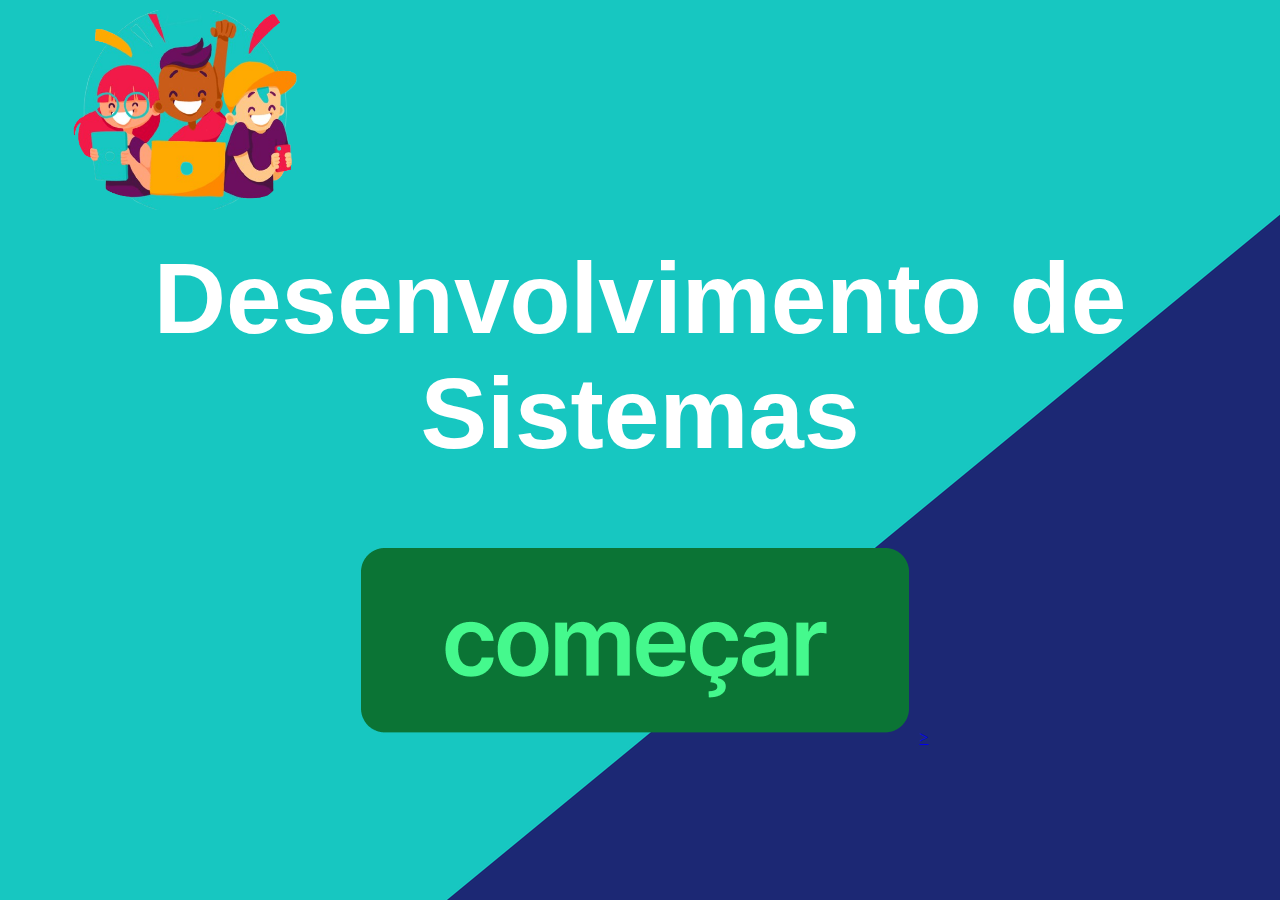
<file: index.html>
<!DOCTYPE html>
<html lang="en">
<head>
    <meta charset="UTF-8">
    <meta name="viewport" content="width=device-width, initial-scale=1.0">
    <link rel="stylesheet" href="style.css">
    <title>Inicio</title>
</head>
<body>
    <img src="agoravai.png" alt=""width="350" height="200" >
   
    <div class="container">
        <h1>Desenvolvimento de <br>
        Sistemas</h1>
        
        <a href="jogo.html">
            <img  class="img1"  src="image.png" alt="">>
        </a>
    </div>
</body>
</html>
</file>
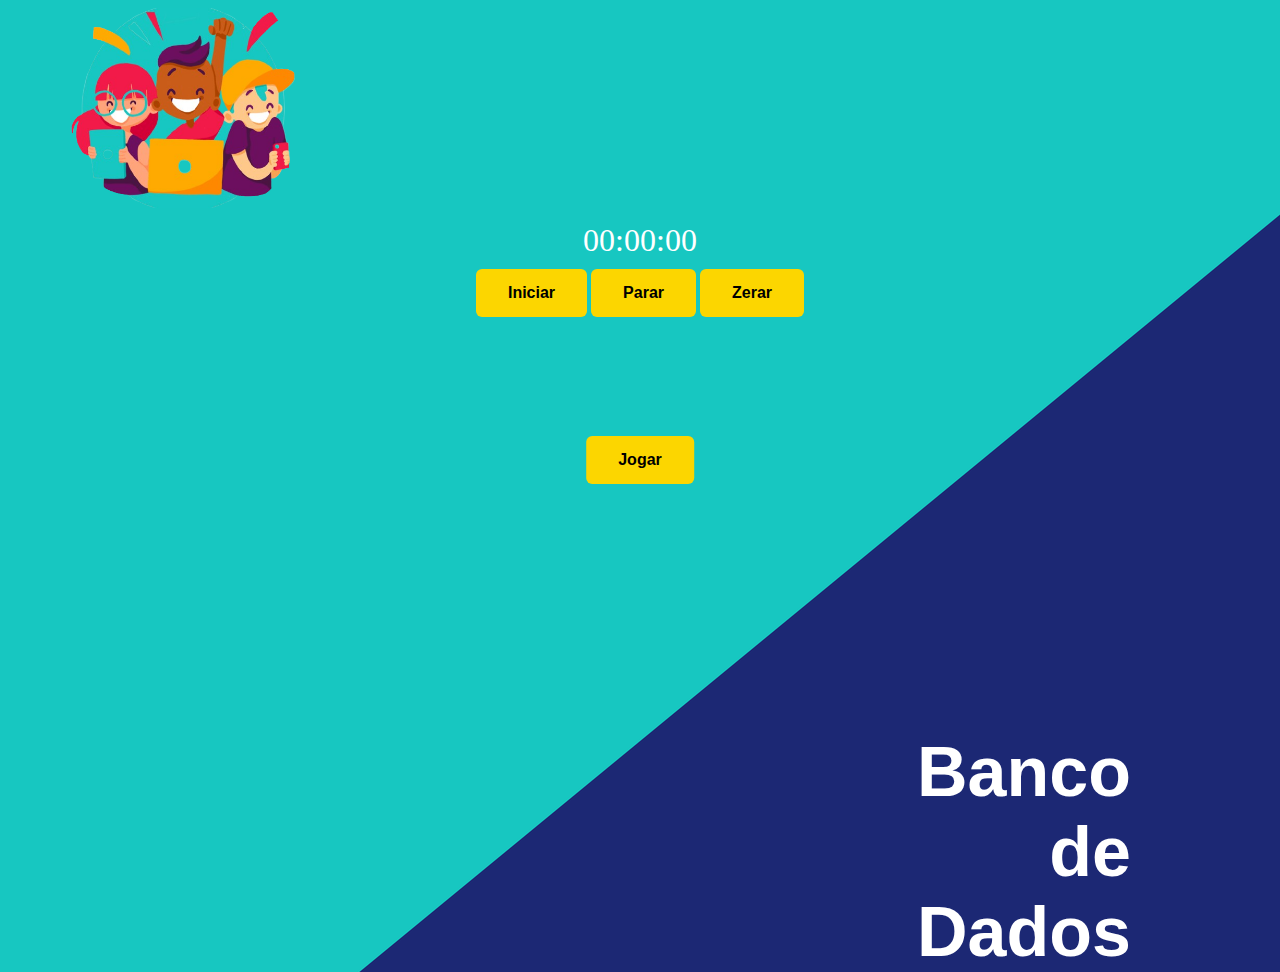
<file: jogo.html>
<!DOCTYPE html>
<html lang="en">
<head>
    <meta charset="UTF-8">
    <meta name="viewport" content="width=device-width, initial-scale=1.0">
    <link rel="stylesheet" href="jogo.css">
    <title>Game</title>
    <script src="index.js" async></script>
</head>
<body>
<img src="agoravai.png" alt=""width="350" height="200" >
    <h1>Banco  de 
          Dados</h1>
    <div class="cronometro">
        <div id="tempo">00:00:00</div>
        <button id="iniciar" onclick="iniciarCronometro()">Iniciar</button>
        <button id="parar" onclick="pararCronometro()">Parar</button>
        <button id="zerar" onclick="zerarCronometro()">Zerar</button>
    </div>
    <div class="container">
        <div class="questoes-container hide">
            <span class="question">Pergunta aqui</span>
            <div class="respostas-container"> 
                <button class="resposta botao">1</button>
                <button class="resposta botao">2</button>
                <button class="resposta botao">3</button>
                <button class="resposta botao">4</button>
            </div>
        </div>
            <div class="controle-container">
            <button class="start ">
                Jogar</button><br>

            <button class="next hide">Próximo</button>
            
        </div>
        
</body>
</html>
</file>
<file: style.css>
img{
    position: absolute;
    top: 0;
    left: 0;
    margin: 10px;}

    h1{
        text-align: center;
    }

    p{
        text-align: center;
    }

   

    body{
        background-image: url(fuu.png);
        background-repeat: no-repeat;
        display: flex;
        align-items: center;
        justify-content: center;
        height: 100vh;
        margin: 0;
        overflow: hidden;
        position: relative;
    }
    h1{
        font-family:'UnifrakturMaguntia', sans-serif;
        text-align: center;
        font-size: 100px;
        color:#ffffff;
      
    }
    .container {
        text-align: center; /* Alinha o conteúdo no centro */
        margin-top: 20px; 
        padding: 20px;
      
    }

    .img1{
        position: relative;
    }
</file>
<file: jogo.css>
body{
    
    background-image: url(fuu.png);

}

h1{
    text-align:end;
    font-family:'UnifrakturMaguntia', sans-serif;
    font-size: 70px;
align-items: center;
color:#ffffff;
border: 0;
border-radius: 6px;
height: 70px;
padding: 0 32px;

position: absolute;
top: 80%;
left: 80%;
transform: translate(-50%, -50%);

}


    button{
        position: relative;
       cursor: pointer;
       background-color:#fcd600;
       color: #000000;
       font-size: 16px;
       font-weight: bold;
       border: 0;
       border-radius: 6px;
       height: 48px;
       padding: 0 32px;

       transition: filter 0.1s;

    }
.container{
margin-top: 10px;
position: absolute;
top: 50%;
left: 50%;
transform: translate(-50%, -50%);


}
.hide{
   display: none;
}

.controle-container{
  color: #3f3185;
  margin: 0;
    padding: 0;
    
}
.correct {
    background-color: #307a05;
  }
  
  .incorrect {
    background-color: #fd0505;
  }

  .botao{
    cursor: pointer;
    background-color:#21679f;
  }

  .respostas-container{
    width: 100%;
    display: grid;
    grid-template-columns: 1fr 1fr;
    gap: 16px;
    padding: auto;
    
  }
  .question {
    font-size: 40px;
    font-weight: bold;
    text-align: center;
    color: #fff;
    font-family: 'Pirata one' , sans-serif;
    padding: 20px;
    margin: 50px;
    border: 50px;
  }

  .next{
    margin-top: 32px;
    align-items: center;
  }
  .button:not(:disabled):hover {
    filter: brightness(0.8);
  }
  .questoes-container{
    gap: 40px;
    width: 100%;
    margin: 40px;
  align-items: center;
  }


  .cronometro {
    text-align: center;
    color: #ffffff;
    
}

#tempo {
    font-size: 2em;
    margin: 10px;
}

.liink{
 
       cursor: pointer;
       background-color:#06bb00;
       color: #fff;
       font-size: 24px;
     
       border: 0;
       border-radius: 6px;
       height: 70px;
       padding: 0 32px;

       position: absolute;
       top: 90%;
       left: 95%;
       transform: translate(-50%, -50%);
       text-align: center;
    
      
       line-height: 70px; 
    
       text-decoration: none;
       
       
}
</file>
